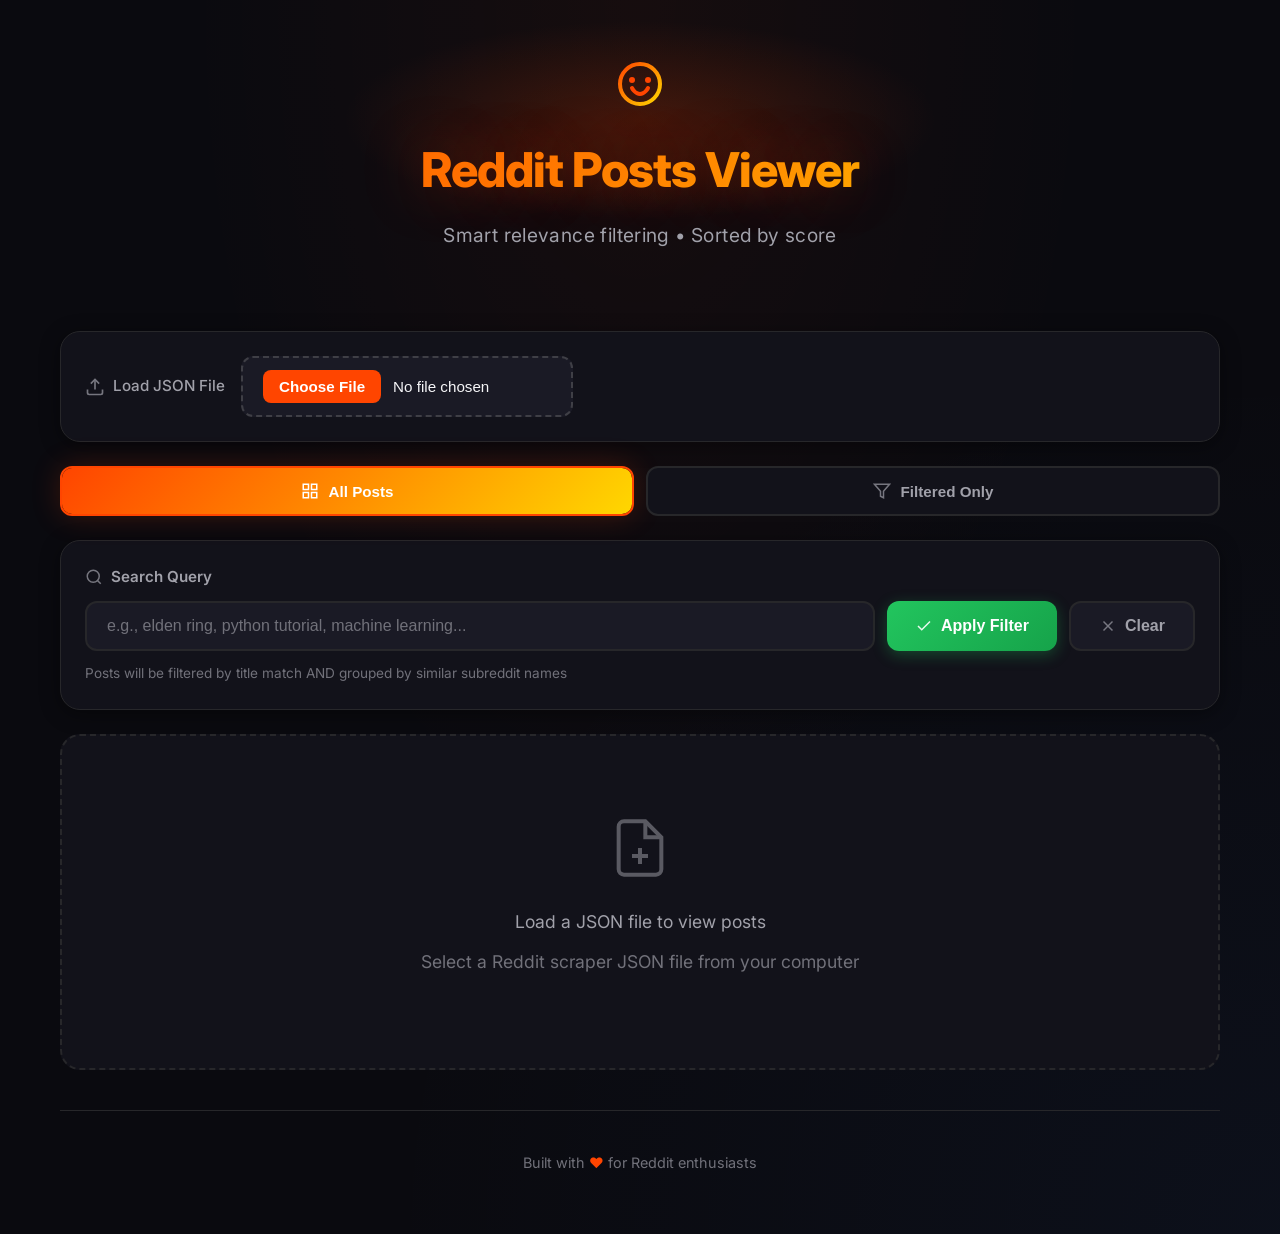
<file: BERTopic/reddit-viewer/index.html>
<!DOCTYPE html>
<html lang="en">
<head>
    <meta charset="UTF-8">
    <meta name="viewport" content="width=device-width, initial-scale=1.0">
    <title>Reddit Posts Viewer</title>
    <link rel="preconnect" href="https://fonts.googleapis.com">
    <link rel="preconnect" href="https://fonts.gstatic.com" crossorigin>
    <link href="https://fonts.googleapis.com/css2?family=Inter:wght@400;500;600;700;800&display=swap" rel="stylesheet">
    <link rel="stylesheet" href="styles.css">
</head>
<body>
    <div class="container">
        <header>
            <div class="header-icon">
                <svg width="48" height="48" viewBox="0 0 24 24" fill="none" xmlns="http://www.w3.org/2000/svg">
                    <circle cx="12" cy="12" r="10" stroke="url(#gradient)" stroke-width="2"/>
                    <circle cx="8" cy="10" r="1.5" fill="#ff4500"/>
                    <circle cx="16" cy="10" r="1.5" fill="#ff4500"/>
                    <path d="M8 14c0 0 1.5 3 4 3s4-3 4-3" stroke="#ff4500" stroke-width="2" stroke-linecap="round"/>
                    <defs>
                        <linearGradient id="gradient" x1="0%" y1="0%" x2="100%" y2="100%">
                            <stop offset="0%" style="stop-color:#ff4500"/>
                            <stop offset="100%" style="stop-color:#ffd700"/>
                        </linearGradient>
                    </defs>
                </svg>
            </div>
            <h1>Reddit Posts Viewer</h1>
            <p class="subtitle">Smart relevance filtering • Sorted by score</p>
        </header>

        <div class="controls">
            <div class="file-loader">
                <label for="jsonFile">
                    <svg width="20" height="20" viewBox="0 0 24 24" fill="none" stroke="currentColor" stroke-width="2">
                        <path d="M21 15v4a2 2 0 0 1-2 2H5a2 2 0 0 1-2-2v-4"/>
                        <polyline points="17 8 12 3 7 8"/>
                        <line x1="12" y1="3" x2="12" y2="15"/>
                    </svg>
                    Load JSON File
                </label>
                <input type="file" id="jsonFile" accept=".json">
            </div>
            <div class="stats" id="stats"></div>
        </div>

        <div class="view-toggle">
            <button id="showAllBtn" class="toggle-btn active">
                <svg width="18" height="18" viewBox="0 0 24 24" fill="none" stroke="currentColor" stroke-width="2">
                    <rect x="3" y="3" width="7" height="7"/>
                    <rect x="14" y="3" width="7" height="7"/>
                    <rect x="14" y="14" width="7" height="7"/>
                    <rect x="3" y="14" width="7" height="7"/>
                </svg>
                All Posts
            </button>
            <button id="showFilteredBtn" class="toggle-btn">
                <svg width="18" height="18" viewBox="0 0 24 24" fill="none" stroke="currentColor" stroke-width="2">
                    <polygon points="22 3 2 3 10 12.46 10 19 14 21 14 12.46 22 3"/>
                </svg>
                Filtered Only
            </button>
        </div>

        <div class="query-section">
            <label for="queryInput">
                <svg width="18" height="18" viewBox="0 0 24 24" fill="none" stroke="currentColor" stroke-width="2">
                    <circle cx="11" cy="11" r="8"/>
                    <line x1="21" y1="21" x2="16.65" y2="16.65"/>
                </svg>
                Search Query
            </label>
            <div class="query-input-wrapper">
                <input type="text" id="queryInput" placeholder="e.g., elden ring, python tutorial, machine learning...">
                <button id="filterBtn" class="btn-filter">
                    <svg width="18" height="18" viewBox="0 0 24 24" fill="none" stroke="currentColor" stroke-width="2">
                        <polyline points="20 6 9 17 4 12"/>
                    </svg>
                    Apply Filter
                </button>
                <button id="clearFilterBtn" class="btn-clear">
                    <svg width="18" height="18" viewBox="0 0 24 24" fill="none" stroke="currentColor" stroke-width="2">
                        <line x1="18" y1="6" x2="6" y2="18"/>
                        <line x1="6" y1="6" x2="18" y2="18"/>
                    </svg>
                    Clear
                </button>
            </div>
            <p class="query-hint">Posts will be filtered by title match AND grouped by similar subreddit names</p>
        </div>

        <div class="filter-info" id="filterInfo"></div>

        <div class="posts-container" id="postsContainer">
            <div class="empty-state">
                <div class="empty-icon">
                    <svg width="64" height="64" viewBox="0 0 24 24" fill="none" stroke="currentColor" stroke-width="1.5">
                        <path d="M14 2H6a2 2 0 0 0-2 2v16a2 2 0 0 0 2 2h12a2 2 0 0 0 2-2V8z"/>
                        <polyline points="14 2 14 8 20 8"/>
                        <line x1="12" y1="18" x2="12" y2="12"/>
                        <line x1="9" y1="15" x2="15" y2="15"/>
                    </svg>
                </div>
                <p>Load a JSON file to view posts</p>
                <p class="hint">Select a Reddit scraper JSON file from your computer</p>
            </div>
        </div>

        <div class="modal" id="postModal">
            <div class="modal-content">
                <button class="modal-close" id="modalClose">
                    <svg width="24" height="24" viewBox="0 0 24 24" fill="none" stroke="currentColor" stroke-width="2">
                        <line x1="18" y1="6" x2="6" y2="18"/>
                        <line x1="6" y1="6" x2="18" y2="18"/>
                    </svg>
                </button>
                <div id="modalBody"></div>
            </div>
        </div>

        <footer class="app-footer">
            <p>Built with <span class="heart">❤</span> for Reddit enthusiasts</p>
        </footer>
    </div>

    <script src="app.js"></script>
</body>
</html>
</file>
<file: BERTopic/reddit-viewer/styles.css>
/* Reddit Posts Viewer - Enhanced Modern Styles */

:root {
    --bg-primary: #0a0a0f;
    --bg-secondary: #12121a;
    --bg-card: #1a1a25;
    --bg-hover: #22222f;
    --bg-elevated: #2a2a3a;
    --text-primary: #f5f5f7;
    --text-secondary: #a1a1aa;
    --text-muted: #71717a;
    --accent: #ff4500;
    --accent-hover: #ff6b35;
    --accent-glow: rgba(255, 69, 0, 0.4);
    --border: #27272a;
    --border-light: #3f3f46;
    --success: #22c55e;
    --success-glow: rgba(34, 197, 94, 0.3);
    --link: #3b82f6;
    --link-glow: rgba(59, 130, 246, 0.3);
    --highlight: #fbbf24;
    --highlight-glow: rgba(251, 191, 36, 0.3);
    --gradient-1: linear-gradient(135deg, #ff4500 0%, #ff8c00 50%, #ffd700 100%);
    --gradient-2: linear-gradient(135deg, #667eea 0%, #764ba2 100%);
    --gradient-3: linear-gradient(135deg, #f093fb 0%, #f5576c 100%);
    --shadow-sm: 0 2px 8px rgba(0, 0, 0, 0.3);
    --shadow-md: 0 4px 20px rgba(0, 0, 0, 0.4);
    --shadow-lg: 0 10px 40px rgba(0, 0, 0, 0.5);
    --shadow-glow: 0 0 30px rgba(255, 69, 0, 0.2);
}

* {
    margin: 0;
    padding: 0;
    box-sizing: border-box;
}

body {
    font-family: 'Inter', -apple-system, BlinkMacSystemFont, 'Segoe UI', Roboto, Oxygen, Ubuntu, sans-serif;
    background: var(--bg-primary);
    color: var(--text-primary);
    line-height: 1.6;
    min-height: 100vh;
    background-image: 
        radial-gradient(ellipse at top, rgba(255, 69, 0, 0.05) 0%, transparent 50%),
        radial-gradient(ellipse at bottom right, rgba(59, 130, 246, 0.05) 0%, transparent 50%);
}

.container {
    max-width: 1200px;
    margin: 0 auto;
    padding: 20px;
}

/* Header */
header {
    text-align: center;
    margin-bottom: 40px;
    padding: 40px 20px;
    position: relative;
    overflow: hidden;
}

header::before {
    content: '';
    position: absolute;
    top: 0;
    left: 50%;
    transform: translateX(-50%);
    width: 600px;
    height: 200px;
    background: radial-gradient(ellipse, var(--accent-glow) 0%, transparent 70%);
    opacity: 0.5;
    z-index: -1;
}

.header-icon {
    margin-bottom: 16px;
    animation: float 3s ease-in-out infinite;
}

@keyframes float {
    0%, 100% { transform: translateY(0); }
    50% { transform: translateY(-8px); }
}

header h1 {
    font-size: 3rem;
    font-weight: 800;
    margin-bottom: 12px;
    background: var(--gradient-1);
    -webkit-background-clip: text;
    -webkit-text-fill-color: transparent;
    background-clip: text;
    letter-spacing: -0.02em;
    text-shadow: 0 0 60px var(--accent-glow);
}

.subtitle {
    color: var(--text-secondary);
    font-size: 1.2rem;
    font-weight: 400;
    letter-spacing: 0.02em;
}

/* Controls */
.controls {
    display: flex;
    justify-content: space-between;
    align-items: center;
    flex-wrap: wrap;
    gap: 20px;
    margin-bottom: 24px;
    padding: 24px;
    background: var(--bg-secondary);
    border-radius: 20px;
    border: 1px solid var(--border);
    box-shadow: var(--shadow-md);
    backdrop-filter: blur(10px);
}

.file-loader {
    display: flex;
    align-items: center;
    gap: 16px;
    flex-wrap: wrap;
}

.file-loader label {
    font-weight: 500;
    color: var(--text-secondary);
    font-size: 0.95rem;
    display: flex;
    align-items: center;
    gap: 8px;
}

.file-loader label svg {
    opacity: 0.7;
}

.file-loader input[type="file"] {
    padding: 12px 20px;
    font-size: 0.95rem;
    background: var(--bg-card);
    border: 2px dashed var(--border-light);
    border-radius: 12px;
    color: var(--text-primary);
    cursor: pointer;
    transition: all 0.3s ease;
}

.file-loader input[type="file"]:hover {
    border-color: var(--accent);
    background: var(--bg-hover);
}

.file-loader input[type="file"]::file-selector-button {
    padding: 8px 16px;
    margin-right: 12px;
    background: var(--accent);
    color: white;
    border: none;
    border-radius: 8px;
    cursor: pointer;
    font-weight: 600;
    transition: all 0.2s ease;
}

.file-loader input[type="file"]::file-selector-button:hover {
    background: var(--accent-hover);
    transform: translateY(-1px);
}

.stats {
    display: flex;
    gap: 16px;
    flex-wrap: wrap;
}

.stat-item {
    text-align: center;
    padding: 16px 24px;
    background: linear-gradient(145deg, var(--bg-card), var(--bg-hover));
    border-radius: 16px;
    border: 1px solid var(--border);
    min-width: 100px;
    transition: all 0.3s ease;
}

.stat-item:hover {
    transform: translateY(-2px);
    box-shadow: var(--shadow-glow);
    border-color: var(--accent);
}

.stat-value {
    font-size: 1.8rem;
    font-weight: 700;
    background: var(--gradient-1);
    -webkit-background-clip: text;
    -webkit-text-fill-color: transparent;
    background-clip: text;
}

.stat-label {
    font-size: 0.8rem;
    color: var(--text-muted);
    text-transform: uppercase;
    letter-spacing: 0.05em;
    margin-top: 4px;
}

/* View Toggle */
.view-toggle {
    display: flex;
    gap: 12px;
    margin-bottom: 24px;
}

.toggle-btn {
    flex: 1;
    padding: 14px 24px;
    font-size: 0.95rem;
    font-weight: 600;
    background: var(--bg-secondary);
    color: var(--text-secondary);
    border: 2px solid var(--border);
    border-radius: 12px;
    cursor: pointer;
    transition: all 0.3s ease;
    position: relative;
    overflow: hidden;
    display: flex;
    align-items: center;
    justify-content: center;
    gap: 10px;
}

.toggle-btn svg {
    opacity: 0.7;
    transition: opacity 0.3s ease;
}

.toggle-btn:hover svg,
.toggle-btn.active svg {
    opacity: 1;
}

.toggle-btn::before {
    content: '';
    position: absolute;
    top: 0;
    left: 0;
    right: 0;
    bottom: 0;
    background: var(--gradient-1);
    opacity: 0;
    transition: opacity 0.3s ease;
}

.toggle-btn:hover {
    border-color: var(--border-light);
    color: var(--text-primary);
}

.toggle-btn.active {
    background: transparent;
    color: white;
    border-color: var(--accent);
    box-shadow: var(--shadow-glow);
}

.toggle-btn.active::before {
    opacity: 1;
    z-index: -1;
}

/* Query Section */
.query-section {
    margin-bottom: 24px;
    padding: 24px;
    background: var(--bg-secondary);
    border-radius: 20px;
    border: 1px solid var(--border);
    box-shadow: var(--shadow-md);
}

.query-section label {
    display: flex;
    align-items: center;
    gap: 8px;
    margin-bottom: 12px;
    font-weight: 600;
    color: var(--text-secondary);
    font-size: 0.95rem;
}

.query-section label svg {
    opacity: 0.7;
}

.query-input-wrapper {
    display: flex;
    gap: 12px;
    flex-wrap: wrap;
}

.query-input-wrapper input {
    flex: 1;
    min-width: 200px;
    padding: 14px 20px;
    font-size: 1rem;
    background: var(--bg-card);
    border: 2px solid var(--border);
    border-radius: 12px;
    color: var(--text-primary);
    transition: all 0.3s ease;
}

.query-input-wrapper input:focus {
    outline: none;
    border-color: var(--accent);
    box-shadow: 0 0 0 4px var(--accent-glow);
}

.query-input-wrapper input::placeholder {
    color: var(--text-muted);
}

.btn-filter {
    padding: 14px 28px;
    font-size: 1rem;
    font-weight: 600;
    background: linear-gradient(135deg, var(--success), #16a34a);
    color: white;
    border: none;
    border-radius: 12px;
    cursor: pointer;
    transition: all 0.3s ease;
    box-shadow: 0 4px 15px var(--success-glow);
    display: flex;
    align-items: center;
    gap: 8px;
}

.btn-filter:hover {
    transform: translateY(-2px);
    box-shadow: 0 6px 25px var(--success-glow);
}

.btn-filter svg {
    opacity: 0.9;
}

.btn-clear {
    padding: 14px 28px;
    font-size: 1rem;
    font-weight: 600;
    background: var(--bg-card);
    color: var(--text-secondary);
    border: 2px solid var(--border);
    border-radius: 12px;
    cursor: pointer;
    transition: all 0.3s ease;
    display: flex;
    align-items: center;
    gap: 8px;
}

.btn-clear:hover {
    background: var(--bg-hover);
    border-color: var(--text-muted);
    color: var(--text-primary);
}

.btn-clear svg {
    opacity: 0.7;
}

.btn-clear:hover svg {
    opacity: 1;
}

.query-hint {
    margin-top: 12px;
    font-size: 0.85rem;
    color: var(--text-muted);
}

/* Filter Info */
.filter-info {
    margin-bottom: 20px;
    padding: 20px 24px;
    background: linear-gradient(135deg, rgba(255, 69, 0, 0.1), rgba(255, 140, 0, 0.05));
    border: 1px solid var(--accent);
    border-radius: 16px;
    display: none;
    box-shadow: 0 0 20px var(--accent-glow);
}

.filter-info.active {
    display: block;
    animation: slideIn 0.3s ease-out;
}

@keyframes slideIn {
    from {
        opacity: 0;
        transform: translateY(-10px);
    }
    to {
        opacity: 1;
        transform: translateY(0);
    }
}

.filter-info p {
    margin: 6px 0;
    font-size: 0.95rem;
}

.filter-info .highlight {
    color: var(--highlight);
    font-weight: 600;
}

.filter-info .subreddit-list {
    color: var(--link);
    font-weight: 500;
}

/* Posts Container */
.posts-container {
    display: grid;
    gap: 20px;
}

.empty-state {
    text-align: center;
    padding: 80px 20px;
    color: var(--text-secondary);
    background: var(--bg-secondary);
    border-radius: 20px;
    border: 2px dashed var(--border);
}

.empty-icon {
    margin-bottom: 20px;
    opacity: 0.5;
}

.empty-state p {
    margin-bottom: 12px;
    font-size: 1.1rem;
}

.hint {
    font-size: 0.9rem;
    color: var(--text-muted);
}

/* Post Card */
.post-card {
    background: linear-gradient(145deg, var(--bg-card), var(--bg-secondary));
    border-radius: 20px;
    padding: 24px;
    cursor: pointer;
    transition: all 0.4s cubic-bezier(0.4, 0, 0.2, 1);
    border: 1px solid var(--border);
    position: relative;
    overflow: hidden;
}

.post-card::before {
    content: '';
    position: absolute;
    top: 0;
    left: 0;
    right: 0;
    height: 3px;
    background: var(--gradient-1);
    opacity: 0;
    transition: opacity 0.3s ease;
}

.post-card:hover {
    transform: translateY(-4px) scale(1.01);
    box-shadow: var(--shadow-lg), var(--shadow-glow);
    border-color: var(--accent);
}

.post-card:hover::before {
    opacity: 1;
}

.post-header {
    display: flex;
    justify-content: space-between;
    align-items: flex-start;
    margin-bottom: 16px;
    gap: 16px;
}

.post-score {
    display: flex;
    flex-direction: column;
    align-items: center;
    padding: 14px 18px;
    background: linear-gradient(145deg, var(--bg-secondary), var(--bg-elevated));
    border-radius: 14px;
    min-width: 80px;
    border: 1px solid var(--border);
    transition: all 0.3s ease;
}

.post-card:hover .post-score {
    border-color: var(--accent);
    box-shadow: 0 0 20px var(--accent-glow);
}

.score-value {
    font-size: 1.5rem;
    font-weight: 700;
    background: var(--gradient-1);
    -webkit-background-clip: text;
    -webkit-text-fill-color: transparent;
    background-clip: text;
}

.score-label {
    font-size: 0.7rem;
    color: var(--text-muted);
    text-transform: uppercase;
    letter-spacing: 0.1em;
    margin-top: 2px;
}

.relevance-badge {
    font-size: 0.7rem;
    color: var(--highlight);
    margin-top: 6px;
    font-weight: 600;
}

.post-title {
    flex: 1;
    min-width: 0;
}

.post-title h3 {
    font-size: 1.15rem;
    font-weight: 600;
    line-height: 1.5;
    margin-bottom: 10px;
    color: var(--text-primary);
    transition: color 0.3s ease;
}

.post-card:hover .post-title h3 {
    color: white;
}

.post-title h3 .match-highlight {
    background: linear-gradient(135deg, rgba(251, 191, 36, 0.3), rgba(255, 140, 0, 0.3));
    color: var(--highlight);
    padding: 2px 6px;
    border-radius: 4px;
    font-weight: 600;
}

.post-meta {
    display: flex;
    flex-wrap: wrap;
    gap: 16px;
    font-size: 0.9rem;
    color: var(--text-secondary);
}

.post-meta span {
    display: flex;
    align-items: center;
    gap: 6px;
}

.meta-icon {
    font-size: 1rem;
}

.subreddit {
    color: var(--link);
    font-weight: 600;
    transition: all 0.3s ease;
}

.subreddit:hover {
    text-shadow: 0 0 10px var(--link-glow);
}

.subreddit.match {
    background: linear-gradient(135deg, rgba(59, 130, 246, 0.2), rgba(99, 102, 241, 0.2));
    padding: 3px 10px;
    border-radius: 6px;
    border: 1px solid var(--link);
}

.author {
    color: var(--text-secondary);
}

.flair {
    background: var(--gradient-1);
    color: white;
    padding: 3px 10px;
    border-radius: 6px;
    font-size: 0.75rem;
    font-weight: 600;
    box-shadow: 0 2px 8px var(--accent-glow);
}

.post-footer {
    display: flex;
    justify-content: space-between;
    align-items: center;
    margin-top: 18px;
    padding-top: 18px;
    border-top: 1px solid var(--border);
}

.post-stats {
    display: flex;
    gap: 20px;
    font-size: 0.9rem;
    color: var(--text-secondary);
}

.post-stats span {
    display: flex;
    align-items: center;
    gap: 6px;
    transition: color 0.3s ease;
}

.post-stats span:hover {
    color: var(--text-primary);
}

.post-link a {
    color: var(--link);
    text-decoration: none;
    font-size: 0.9rem;
    font-weight: 500;
    transition: all 0.3s ease;
    padding: 6px 12px;
    border-radius: 8px;
    background: rgba(59, 130, 246, 0.1);
}

.post-link a:hover {
    color: white;
    background: var(--link);
    box-shadow: 0 4px 15px var(--link-glow);
}

/* Modal */
.modal {
    display: none;
    position: fixed;
    top: 0;
    left: 0;
    width: 100%;
    height: 100%;
    background: rgba(0, 0, 0, 0.9);
    backdrop-filter: blur(10px);
    z-index: 1000;
    overflow-y: auto;
    padding: 20px;
}

.modal.active {
    display: flex;
    justify-content: center;
    align-items: flex-start;
    animation: modalFadeIn 0.3s ease-out;
}

@keyframes modalFadeIn {
    from {
        opacity: 0;
    }
    to {
        opacity: 1;
    }
}

.modal-content {
    background: linear-gradient(145deg, var(--bg-secondary), var(--bg-primary));
    border-radius: 24px;
    max-width: 850px;
    width: 100%;
    margin: 40px auto;
    position: relative;
    max-height: calc(100vh - 80px);
    overflow-y: auto;
    border: 1px solid var(--border);
    box-shadow: var(--shadow-lg), 0 0 60px rgba(255, 69, 0, 0.1);
    animation: modalSlideIn 0.4s cubic-bezier(0.4, 0, 0.2, 1);
}

@keyframes modalSlideIn {
    from {
        opacity: 0;
        transform: translateY(30px) scale(0.95);
    }
    to {
        opacity: 1;
        transform: translateY(0) scale(1);
    }
}

.modal-close {
    position: absolute;
    top: 20px;
    right: 24px;
    font-size: 2rem;
    background: var(--bg-card);
    border: 1px solid var(--border);
    color: var(--text-secondary);
    cursor: pointer;
    z-index: 10;
    transition: all 0.3s ease;
    width: 44px;
    height: 44px;
    border-radius: 12px;
    display: flex;
    align-items: center;
    justify-content: center;
    padding: 0;
}

.modal-close svg {
    width: 20px;
    height: 20px;
}

.modal-close:hover {
    color: var(--accent);
    border-color: var(--accent);
    background: var(--bg-hover);
    transform: rotate(90deg);
}

#modalBody {
    padding: 36px;
}

.modal-header {
    margin-bottom: 24px;
}

.modal-header h2 {
    font-size: 1.6rem;
    line-height: 1.5;
    margin-bottom: 18px;
    font-weight: 700;
    padding-right: 50px;
}

.modal-meta {
    display: flex;
    flex-wrap: wrap;
    gap: 16px;
    font-size: 0.9rem;
    color: var(--text-secondary);
}

.modal-score {
    display: flex;
    align-items: center;
    gap: 10px;
    padding: 10px 18px;
    background: linear-gradient(145deg, var(--bg-card), var(--bg-elevated));
    border-radius: 12px;
    border: 1px solid var(--border);
}

.modal-score .score-value {
    font-size: 1.3rem;
}

.modal-selftext {
    margin-top: 28px;
    padding: 24px;
    background: var(--bg-card);
    border-radius: 16px;
    white-space: pre-wrap;
    word-wrap: break-word;
    font-size: 0.95rem;
    line-height: 1.8;
    color: var(--text-secondary);
    max-height: 400px;
    overflow-y: auto;
    border: 1px solid var(--border);
}

.modal-actions {
    margin-top: 28px;
    display: flex;
    gap: 16px;
    flex-wrap: wrap;
}

.btn {
    padding: 14px 28px;
    border-radius: 12px;
    font-size: 0.95rem;
    font-weight: 600;
    cursor: pointer;
    transition: all 0.3s ease;
    text-decoration: none;
    display: inline-flex;
    align-items: center;
    gap: 10px;
}

.btn-primary {
    background: var(--gradient-1);
    color: white;
    border: none;
    box-shadow: 0 4px 20px var(--accent-glow);
}

.btn-primary:hover {
    transform: translateY(-2px);
    box-shadow: 0 8px 30px var(--accent-glow);
}

.btn-secondary {
    background: var(--bg-card);
    color: var(--text-primary);
    border: 2px solid var(--border);
}

.btn-secondary:hover {
    background: var(--bg-hover);
    border-color: var(--accent);
}

/* Responsive */
@media (max-width: 768px) {
    .container {
        padding: 16px;
    }

    header {
        padding: 30px 16px;
    }

    header h1 {
        font-size: 2rem;
    }

    .subtitle {
        font-size: 1rem;
    }

    .controls {
        flex-direction: column;
        align-items: stretch;
        padding: 20px;
    }

    .file-loader {
        flex-direction: column;
        align-items: stretch;
    }

    .stats {
        justify-content: center;
    }

    .query-input-wrapper {
        flex-direction: column;
    }

    .query-input-wrapper input,
    .btn-filter,
    .btn-clear {
        width: 100%;
    }

    .post-header {
        flex-direction: column;
    }

    .post-score {
        flex-direction: row;
        gap: 12px;
        margin-bottom: 12px;
        width: fit-content;
    }

    .post-title {
        margin-left: 0;
    }

    .modal-content {
        margin: 20px auto;
        border-radius: 20px;
    }

    #modalBody {
        padding: 24px;
    }

    .modal-close {
        top: 16px;
        right: 16px;
        width: 40px;
        height: 40px;
    }
}

/* Scrollbar */
::-webkit-scrollbar {
    width: 10px;
}

::-webkit-scrollbar-track {
    background: var(--bg-primary);
    border-radius: 5px;
}

::-webkit-scrollbar-thumb {
    background: linear-gradient(180deg, var(--accent), var(--accent-hover));
    border-radius: 5px;
}

::-webkit-scrollbar-thumb:hover {
    background: var(--accent-hover);
}

/* Animations */
@keyframes fadeInUp {
    from {
        opacity: 0;
        transform: translateY(20px);
    }
    to {
        opacity: 1;
        transform: translateY(0);
    }
}

.post-card {
    animation: fadeInUp 0.5s ease-out backwards;
}

.post-card:nth-child(1) { animation-delay: 0.05s; }
.post-card:nth-child(2) { animation-delay: 0.1s; }
.post-card:nth-child(3) { animation-delay: 0.15s; }
.post-card:nth-child(4) { animation-delay: 0.2s; }
.post-card:nth-child(5) { animation-delay: 0.25s; }
.post-card:nth-child(6) { animation-delay: 0.3s; }
.post-card:nth-child(7) { animation-delay: 0.35s; }
.post-card:nth-child(8) { animation-delay: 0.4s; }
.post-card:nth-child(9) { animation-delay: 0.45s; }
.post-card:nth-child(10) { animation-delay: 0.5s; }

/* Relevant Post Highlight */
.post-card.relevant-post {
    border-left: 4px solid var(--highlight);
    box-shadow: var(--shadow-md), 0 0 30px var(--highlight-glow);
}

.post-card.relevant-post::before {
    opacity: 1;
    background: linear-gradient(90deg, var(--highlight), transparent);
}

/* Comments Section */
.comments-section {
    margin-top: 28px;
    padding-top: 24px;
    border-top: 1px solid var(--border);
}

.comments-section h3 {
    font-size: 1.15rem;
    margin-bottom: 18px;
    color: var(--text-primary);
    font-weight: 600;
}

.comments-list {
    display: flex;
    flex-direction: column;
    gap: 14px;
    overflow-x: auto;
    overflow-y: visible;
    padding-bottom: 8px;
}

.comments-empty {
    text-align: center;
    padding: 24px;
    color: var(--text-muted);
    background: var(--bg-card);
    border-radius: 12px;
    border: 1px dashed var(--border);
}

.comments-empty a {
    color: var(--link);
}

/* Individual Comment */
.comment {
    background: linear-gradient(145deg, var(--bg-card), var(--bg-elevated));
    border-radius: 14px;
    padding: 16px 18px;
    border-left: 4px solid var(--border);
    transition: all 0.3s ease;
    min-width: 0;
    overflow-wrap: break-word;
    word-wrap: break-word;
}

.comment:hover {
    border-left-color: var(--accent);
    box-shadow: var(--shadow-sm);
}

.comment-depth-1 {
    margin-left: 16px;
    border-left-color: var(--accent);
}

.comment-depth-2 {
    margin-left: 32px;
    border-left-color: var(--link);
}

.comment-depth-3 {
    margin-left: 48px;
    border-left-color: var(--highlight);
}

.comment-depth-4 {
    margin-left: 64px;
}

.comment-depth-5 {
    margin-left: 80px;
}

.comment-depth-6 {
    margin-left: 96px;
}

.comment-depth-7 {
    margin-left: 112px;
}

.comment-depth-8 {
    margin-left: 128px;
}

.comment-header {
    display: flex;
    align-items: center;
    gap: 12px;
    margin-bottom: 10px;
    font-size: 0.85rem;
}

.comment-author {
    font-weight: 600;
    color: var(--link);
}

.op-badge {
    background: var(--gradient-1);
    color: white;
    font-size: 0.65rem;
    padding: 2px 8px;
    border-radius: 6px;
    font-weight: 700;
    letter-spacing: 0.05em;
    box-shadow: 0 2px 8px var(--accent-glow);
}

.comment-score {
    color: var(--text-muted);
    font-weight: 500;
}

.comment-time {
    color: var(--text-muted);
    font-size: 0.8rem;
}

.comment-body {
    font-size: 0.9rem;
    line-height: 1.6;
    color: var(--text-secondary);
    white-space: pre-wrap;
    word-wrap: break-word;
    overflow-wrap: break-word;
}

.comment-replies {
    margin-top: 12px;
    display: flex;
    flex-direction: column;
    gap: 12px;
    /* Allow horizontal scroll for deeply nested comments */
}

/* Loading State */
.loading {
    display: flex;
    align-items: center;
    justify-content: center;
    padding: 40px;
}

.loading::after {
    content: '';
    width: 40px;
    height: 40px;
    border: 3px solid var(--border);
    border-top-color: var(--accent);
    border-radius: 50%;
    animation: spin 1s linear infinite;
}

@keyframes spin {
    to {
        transform: rotate(360deg);
    }
}

/* Pulse animation for new items */
@keyframes pulse {
    0%, 100% {
        box-shadow: 0 0 0 0 var(--accent-glow);
    }
    50% {
        box-shadow: 0 0 20px 10px var(--accent-glow);
    }
}

.post-card.new {
    animation: pulse 2s ease-in-out;
}

/* Selection styling */
::selection {
    background: var(--accent);
    color: white;
}

/* Focus styles for accessibility */
button:focus-visible,
input:focus-visible,
a:focus-visible {
    outline: 2px solid var(--accent);
    outline-offset: 2px;
}

/* Print styles */
@media print {
    body {
        background: white;
        color: black;
    }
    
    .post-card {
        break-inside: avoid;
        border: 1px solid #ccc;
    }
}

/* Footer */
.app-footer {
    text-align: center;
    padding: 40px 20px;
    margin-top: 40px;
    border-top: 1px solid var(--border);
    color: var(--text-muted);
    font-size: 0.9rem;
}

.app-footer .heart {
    color: var(--accent);
    animation: heartbeat 1.5s ease-in-out infinite;
}

@keyframes heartbeat {
    0%, 100% { transform: scale(1); }
    50% { transform: scale(1.2); }
}
</file>
